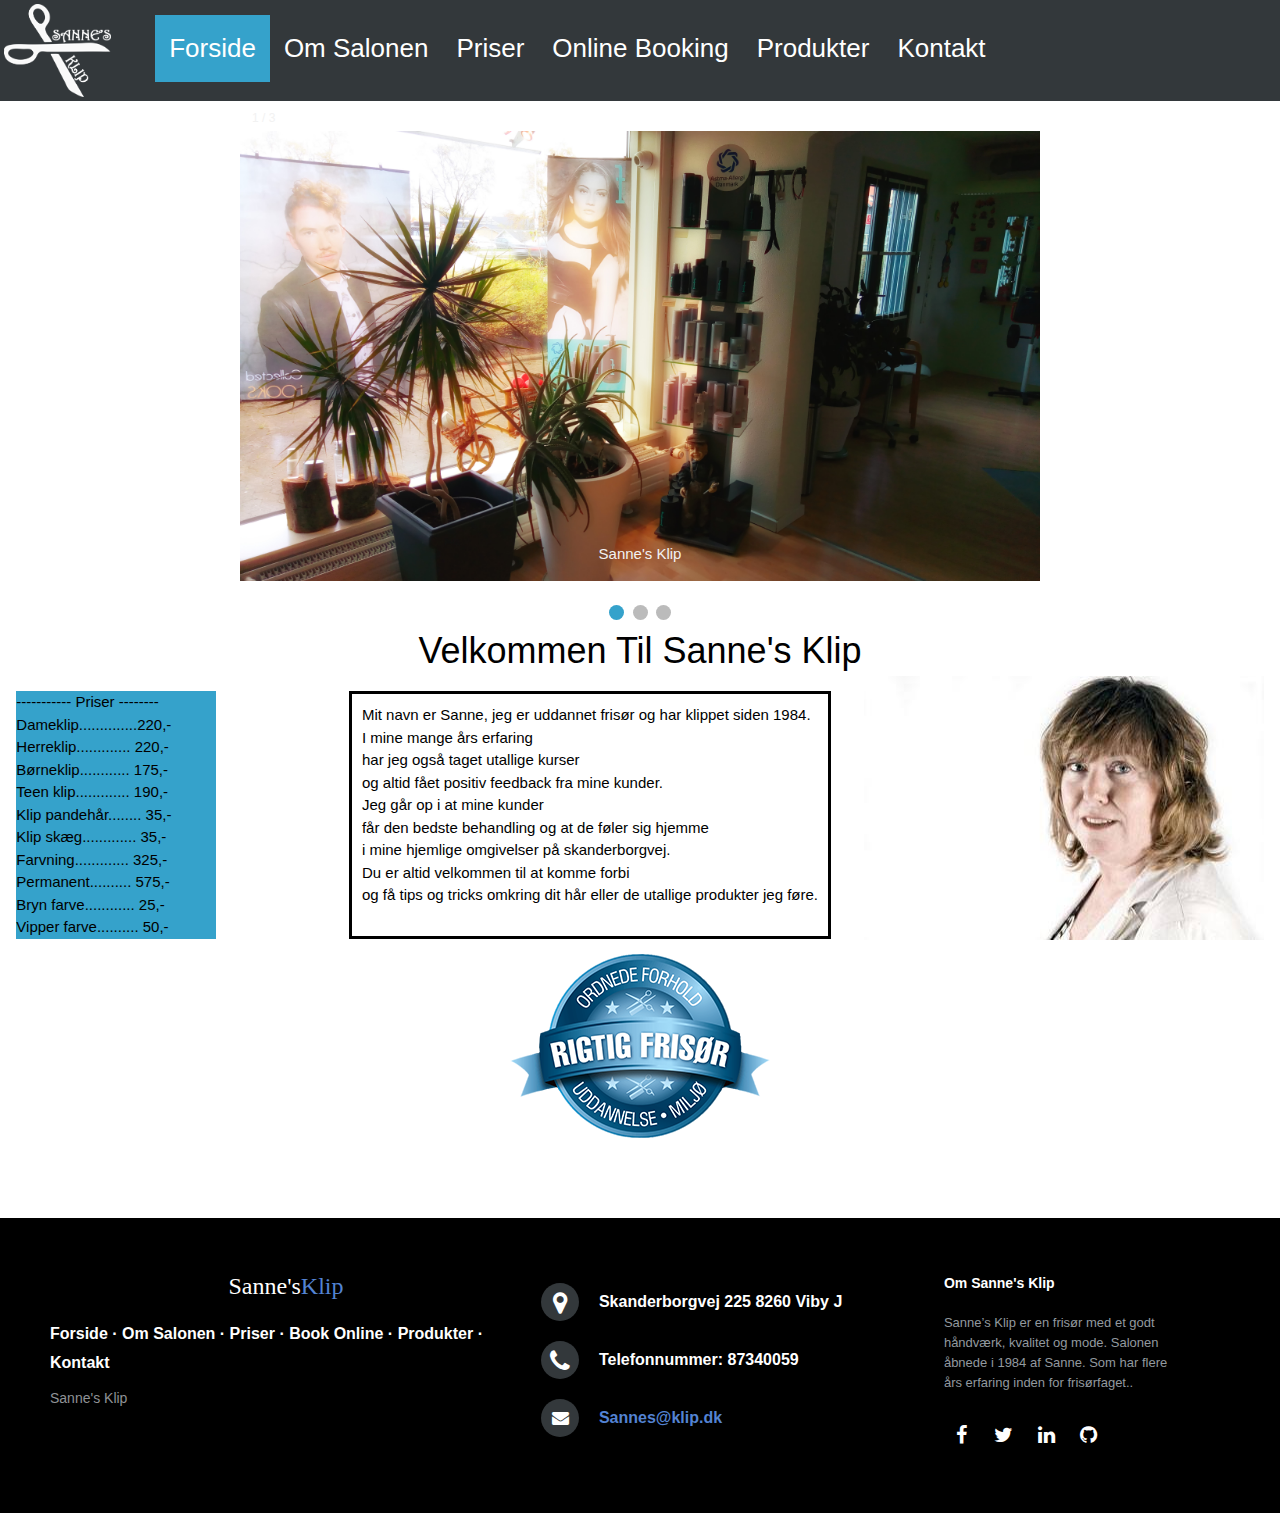
<file: index.html>
<!DOCTYPE html>
<html>

<head>
    <meta charset="utf-8">
    <title>Sannes klip</title>
    <meta name="description" content="sannes klip frisør viby j">
    <link rel="stylesheet" type="text/css" href="css/stylesheet.css">
    <link rel="stylesheet" href="http://maxcdn.bootstrapcdn.com/font-awesome/4.2.0/css/font-awesome.min.css">
    <link rel="stylesheet" href="https://www.w3schools.com/w3css/4/w3.css">
    <link href="http://maxcdn.bootstrapcdn.com/font-awesome/4.1.0/css/font-awesome.min.css" rel="stylesheet">


</head>

<body>
    <!--Navigations bar-->
    <header>
        <nav class="nav">
            <img src="images/logowhite.png" width="9%" id="logo" />
            <ul>
                <li><a class="active" href="index.html">Forside</a></li>
                <li><a href="om.html">Om Salonen</a></li>
                <li><a href="priser.html">Priser</a></li>
                <li><a href="booking.html">Online Booking</a></li>
                <li><a href="produkter.html">Produkter</a></li>
                <li><a href="kontakt.html">Kontakt</a></li>
            </ul>
        </nav>
    </header>



    <!--!slider-->

    <div class="slideshow-container">

        <div class="mySlides fade">
            <div class="numbertext">1 / 3</div>
            <img src="images/slide1.jpg" alt="sannes klip viby j" style="width:100%" />
            <div class="text">Sanne's Klip</div>
        </div>

        <div class="mySlides fade">
            <div class="numbertext">2 / 3</div>
            <img src="images/slide2.jpg" alt="sannes klip viby j" style="width:100%" />
            <div class="text">Sanne's Klip</div>
        </div>

        <div class="mySlides fade">
            <div class="numbertext">3 / 3</div>
            <img src="images/slide3.jpg" alt="sannes klip viby j" style="width:100%" />
            <div class="text">Sanne's Klip</div>
        </div>

    </div>
    <br>

    <div style="text-align:center">
        <span class="dot"></span>
        <span class="dot"></span>
        <span class="dot"></span>
    </div>
    <!---Slider slut-->









    <h1> Velkommen Til Sanne's Klip </h1>
    <div class="container">

        <p class="pristliste">
            ----------- Priser -------- Dameklip..............220,-
            <br> Herreklip............. 220,-<br> Børneklip............ 175,-<br> Teen klip............. 190,-<br> Klip pandehår........ 35,-<br> Klip skæg............. 35,-<br> Farvning............. 325,-<br> Permanent.......... 575,-<br> Bryn farve............ 25,-<br> Vipper farve.......... 50,-<br>
        </p>

        <p class="forsideinfo">
            Mit navn er Sanne, jeg er uddannet frisør og har klippet siden 1984.<br> I mine mange års erfaring<br> har jeg også taget utallige kurser<br> og altid fået positiv feedback fra mine kunder.<br> Jeg går op i at mine kunder<br> får den bedste behandling og at de føler sig hjemme<br> i mine hjemlige omgivelser på skanderborgvej.<br> Du er altid velkommen til at komme forbi<br> og få tips og tricks omkring dit hår eller de utallige produkter jeg føre.</p>

        <img src="images/sanne.jpg" alt="sanne frisør viby j" class="sanne" width="400" height="264">
        <img src="images/kvallogo.png" alt="kvalitets frisør" width="260" height="184">
    </div>










    <footer>
        <footer class="footer-distributed">

            <div class="footer-left">

                <h3>Sanne's<span>Klip</span></h3>

                <p class="footer-links">
                    <a href="index.html">Forside</a> ·
                    <a href="om.html">Om Salonen</a> ·
                    <a href="priser.html">Priser</a> ·
                    <a href="booking.html">Book Online</a> ·
                    <a href="produkter.html">Produkter</a> ·
                    <a href="kontakt.html">Kontakt</a>
                </p>

                <p class="footer-company-name"> Sanne's Klip
                </p>
            </div>

            <div class="footer-center">

                <!--- google maps link i ny fane footer icon-->
                <a href="https://www.google.dk/maps/place/Skanderborgvej+225,+8260+Viby/@56.1254503,10.1554464,17z/data=!3m1!4b1!4m5!3m4!1s0x464c401e58b42575:0x88471e412055879a!8m2!3d56.1254503!4d10.1576351" target="_blank">
                    <div>
                        <i class="fa fa-map-marker">  </i>
                        <p>Skanderborgvej 225 8260 Viby J</p>
                    </div>
                </a>

                <div>
                    <i class="fa fa-phone"></i>
                    <p>Telefonnummer: 87340059</p>
                </div>

                <div>
                    <i class="fa fa-envelope"></i>
                    <p><a href="Sannes@klip.dk">Sannes@klip.dk</a></p>
                </div>

            </div>

            <div class="footer-right">

                <p class="footer-company-about">
                    <span>Om Sanne's Klip</span> Sanne’s Klip er en frisør med et godt håndværk, kvalitet og mode. Salonen åbnede i 1984 af Sanne. Som har flere års erfaring inden for frisørfaget..
                </p>

                <div class="footer-icons">

                    <a href="face.html" target="_blank"> <i class="fa fa-facebook"> </i></a>
                    <a href="twitter.html" target="_blank"><i class="fa fa-twitter"></i></a>
                    <a href="#"><i class="fa fa-linkedin"></i></a>
                    <a href="#"><i class="fa fa-github"></i></a>

                </div>

            </div>

        </footer>
    </footer>
    <!---Script til slide-->
    <script>
        var slideIndex = 0;
        showSlides();

        function showSlides() {
            var i;
            var slides = document.getElementsByClassName("mySlides");
            var dots = document.getElementsByClassName("dot");
            for (i = 0; i < slides.length; i++) {
                slides[i].style.display = "none";
            }
            slideIndex++;
            if (slideIndex > slides.length) {
                slideIndex = 1
            }
            for (i = 0; i < dots.length; i++) {
                dots[i].className = dots[i].className.replace(" active", "");
            }
            slides[slideIndex - 1].style.display = "block";
            dots[slideIndex - 1].className += " active";
            setTimeout(showSlides, 5000); // Change image every 2 seconds
        }

    </script>


</body>

</html>
</file>
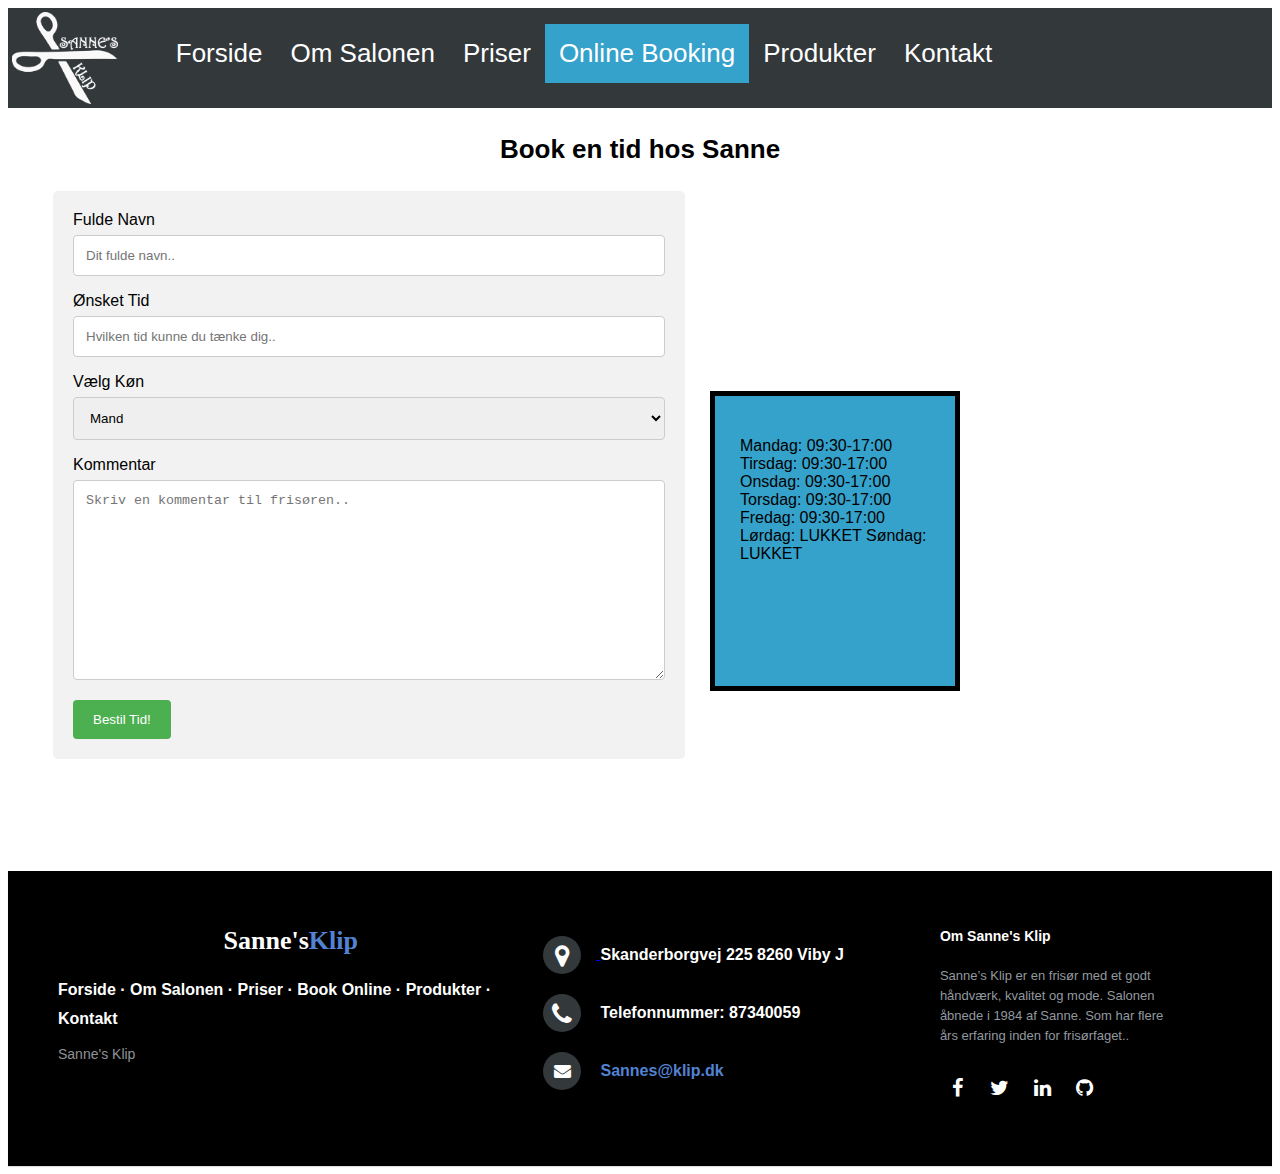
<file: booking.html>
<!DOCTYPE html>
<html>
<head>
    <meta charset="utf-8">
    <title>Sannes klip</title>
    <meta name="description" content="sannes klip frisør viby j">
    <link rel="stylesheet" type="text/css" href="css/stylesheet.css">
    <link rel="stylesheet" href="http://maxcdn.bootstrapcdn.com/font-awesome/4.2.0/css/font-awesome.min.css">


</head>

<body>
    <!--Navigations bar-->
    <header>
        <nav class="nav">
            <img src="images/logowhite.png" width="9%" id="logo">
            <ul>
                <li><a href="index.html">Forside</a></li>
                <li><a href="om.html">Om Salonen</a></li>
                <li><a href="priser.html">Priser</a></li>
                <li><a class="active" href="booking.html">Online Booking</a></li>
                <li><a href="produkter.html">Produkter</a></li>
                <li><a href="kontakt.html">Kontakt</a></li>
            </ul>
        </nav>
    </header>



    <!--Booking formular-->


    <h3>Book en tid hos Sanne</h3>

    <div class="booktotal">
        <div class="containerbook">
            <form action="/action_page.php">
                <label for="fname">Fulde Navn</label>
                <input type="text" id="fname" name="firstname" placeholder="Dit fulde navn..">

                <label for="lname">Ønsket Tid</label>
                <input type="text" id="lname" name="lastname" placeholder="Hvilken tid kunne du tænke dig..">

                <label for="country">Vælg Køn</label>
                <select id="country" name="Køn">
      <option value="australia">Mand</option>
      <option value="canada">Kvinde</option>
      <option value="usa">Andet</option>
    </select>

                <label for="subject">Kommentar</label>
                <textarea id="subject" name="subject" placeholder="Skriv en kommentar til frisøren.." style="height:200px"></textarea>

                <input type="submit" value="Bestil Tid!">
            </form>
        </div>

        <!--Åbningstider-->

        <div class="abningstider">
            <p> Mandag: 09:30-17:00 Tirsdag: 09:30-17:00 Onsdag: 09:30-17:00 Torsdag: 09:30-17:00 Fredag: 09:30-17:00 Lørdag: LUKKET Søndag: LUKKET
            </p>
        </div>
    </div>






    <!--Footer-->

    <footer>
        <footer class="footer-distributed">

            <div class="footer-left">

                <h3>Sanne's<span>Klip</span></h3>

                <p class="footer-links">
                    <a href="index.html">Forside</a> ·
                    <a href="om.html">Om Salonen</a> ·
                    <a href="priser.html">Priser</a> ·
                    <a href="booking.html">Book Online</a> ·
                    <a href="produkter.html">Produkter</a> ·
                    <a href="kontakt.html">Kontakt</a>
                </p>

                <p class="footer-company-name"> Sanne's Klip
                </p>
            </div>

            <div class="footer-center">

                <!--- google maps link i ny fane footer icon-->
                <a href="https://www.google.dk/maps/place/Skanderborgvej+225,+8260+Viby/@56.1254503,10.1554464,17z/data=!3m1!4b1!4m5!3m4!1s0x464c401e58b42575:0x88471e412055879a!8m2!3d56.1254503!4d10.1576351" target="_blank">
                    <div>
                        <i class="fa fa-map-marker">  </i>
                        <p>Skanderborgvej 225 8260 Viby J</p>
                    </div>
                </a>

                <div>
                    <i class="fa fa-phone"></i>
                    <p>Telefonnummer: 87340059</p>
                </div>

                <div>
                    <i class="fa fa-envelope"></i>
                    <p><a href="Sannes@klip.dk">Sannes@klip.dk</a></p>
                </div>

            </div>

            <div class="footer-right">

                <p class="footer-company-about">
                    <span>Om Sanne's Klip</span> Sanne’s Klip er en frisør med et godt håndværk, kvalitet og mode. Salonen åbnede i 1984 af Sanne. Som har flere års erfaring inden for frisørfaget..
                </p>

                <div class="footer-icons">

                    <a href="face.html" target="_blank"> <i class="fa fa-facebook"> </i></a>
                    <a href="twitter.html" target="_blank"><i class="fa fa-twitter"></i></a>
                    <a href="#"><i class="fa fa-linkedin"></i></a>
                    <a href="#"><i class="fa fa-github"></i></a>

                </div>

            </div>

        </footer>
    </footer>

</body>
</html>
</file>
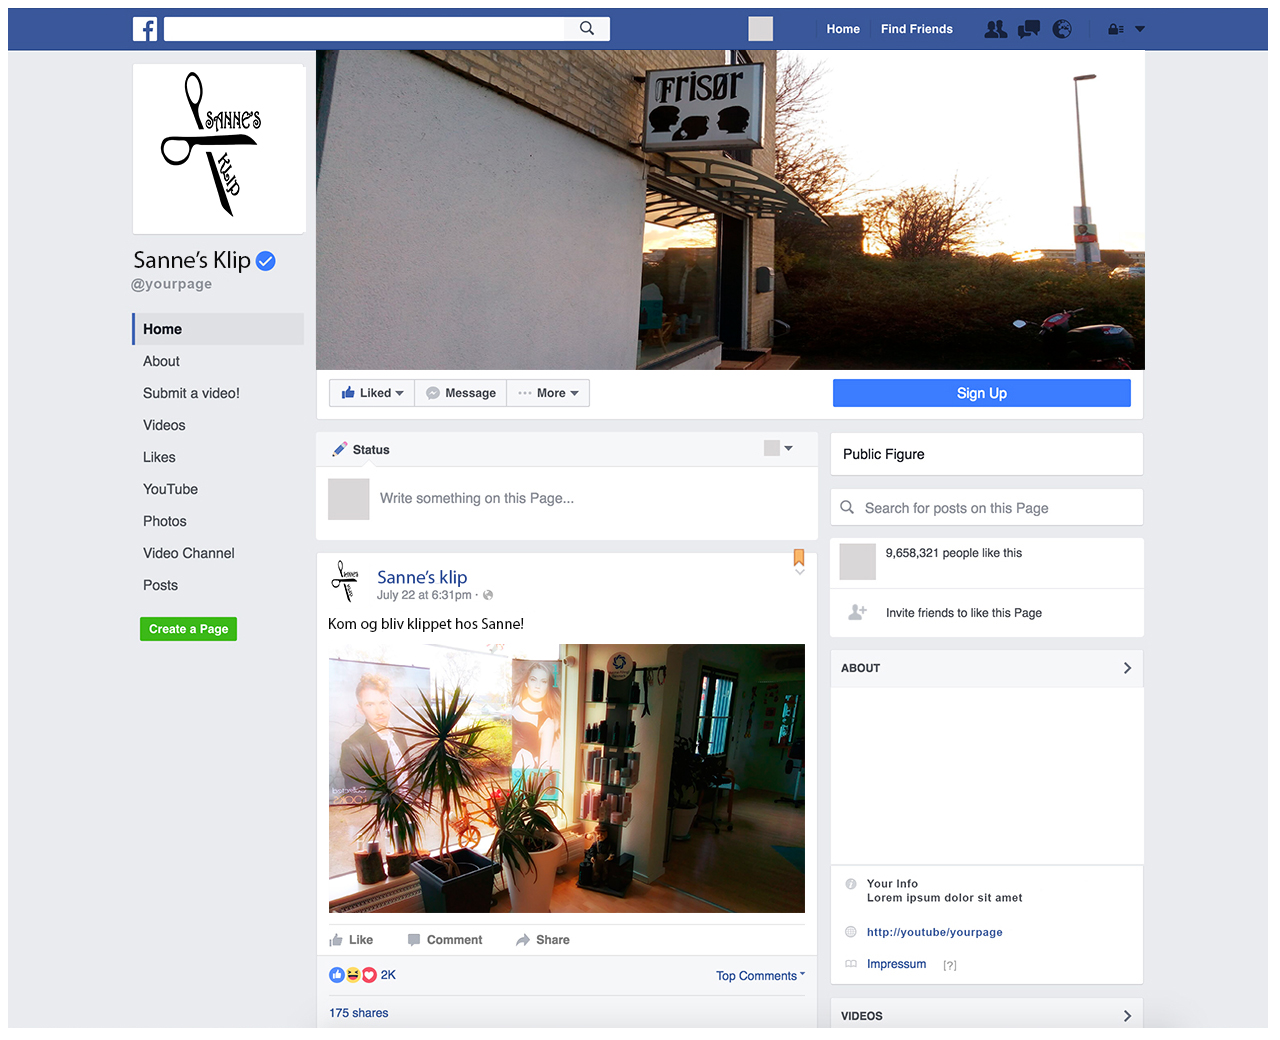
<file: face.html>
<!DOCTYPE html>
<html>
<head>
    <meta charset="utf-8">
    <title>Sannes klip Facebook</title>
    <meta name="description" content="sannes klip frisør viby j">
    <link rel="stylesheet" type="text/css" href="css/stylesheet.css">
    <link rel="stylesheet" href="http://maxcdn.bootstrapcdn.com/font-awesome/4.2.0/css/font-awesome.min.css">


</head>
<img src="images/Sannesfacebook.jpg">
</file>
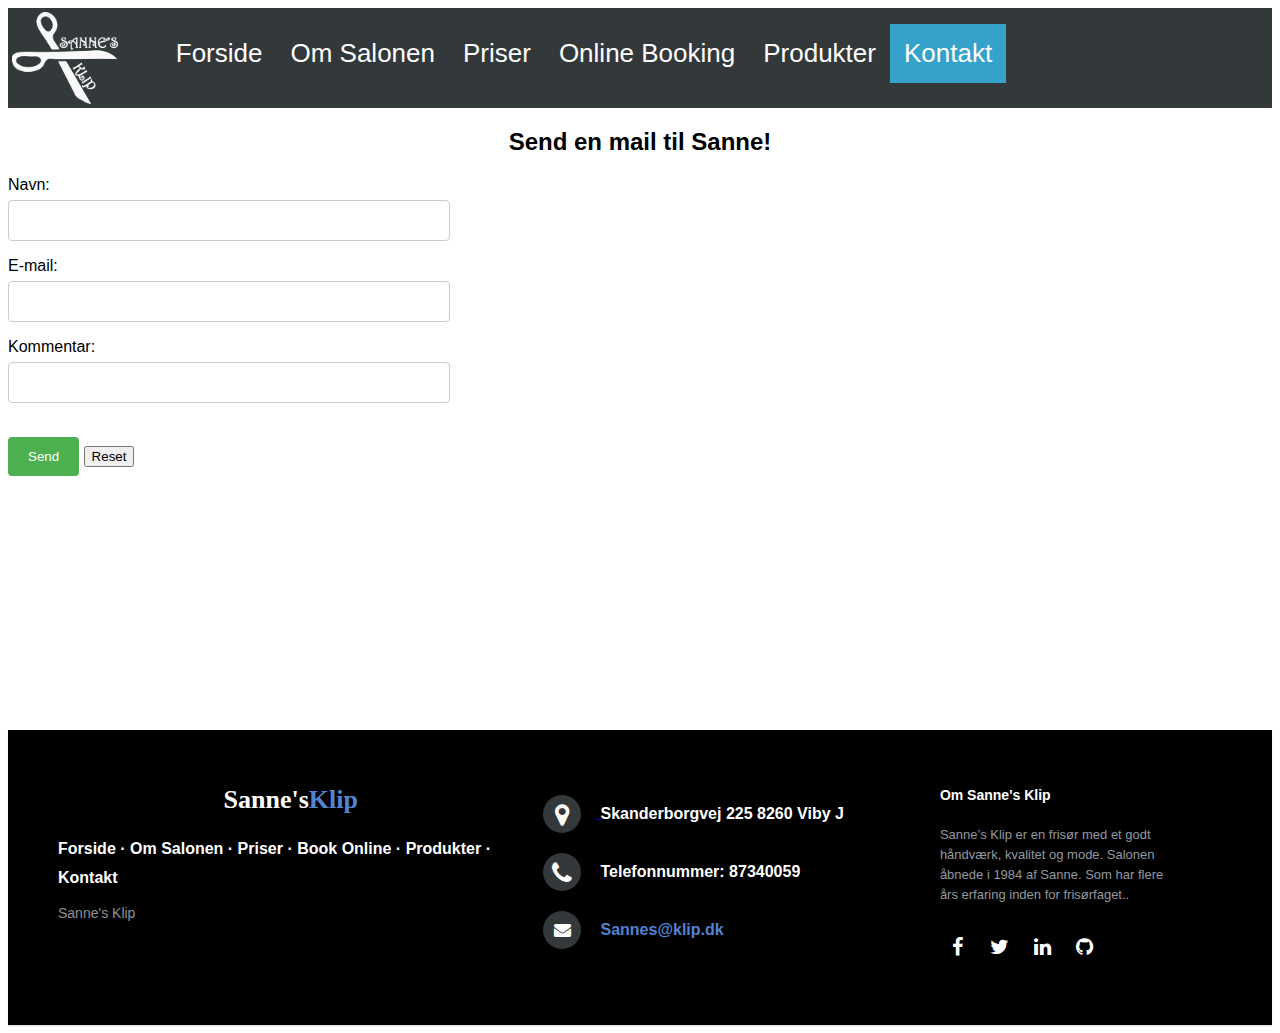
<file: kontakt.html>
<!DOCTYPE html>
<html>
<head>
    <meta charset="utf-8">
    <title>Sannes klip</title>
    <meta name="description" content="sannes klip frisør viby j">
    <link rel="stylesheet" type="text/css" href="css/stylesheet.css">
    <link rel="stylesheet" href="http://maxcdn.bootstrapcdn.com/font-awesome/4.2.0/css/font-awesome.min.css">


</head>

<body>
    <!--Navigations bar-->
    <header>
        <nav class="nav">
            <img src="images/logowhite.png" width="9%" id="logo">
            <ul>
                <li><a href="index.html">Forside</a></li>
                <li><a href="om.html">Om Salonen</a></li>
                <li><a href="priser.html">Priser</a></li>
                <li><a href="booking.html">Online Booking</a></li>
                <li><a href="produkter.html">Produkter</a></li>
                <li><a class="active" href="kontakt.html">Kontakt</a></li>
            </ul>
        </nav>
    </header>


    <!--info-->

    <h2>Send en mail til Sanne!</h2>
    <div class="kontakttotal">
        <div class="kontaktform">
            <form action="mailto:someone@example.com" method="post" enctype="text/plain">
                Navn:<br>
                <input type="text" name="Navn"><br> E-mail:
                <br>
                <input type="text" name="Email adresse"><br> Kommentar:
                <br>
                <input type="text" name="Kommentar" size="50"><br><br>
                <input type="submit" value="Send">
                <input type="reset" value="Reset">
            </form>
        </div>
        <div class="googlemaps">
            <iframe src="https://www.google.com/maps/embed?pb=!1m18!1m12!1m3!1d2223.8302787717375!2d10.155446415776991!3d56.12545327065657!2m3!1f0!2f0!3f0!3m2!1i1024!2i768!4f13.1!3m3!1m2!1s0x464c401e58b42575%3A0x88471e412055879a!2sSkanderborgvej+225%2C+8260+Viby!5e0!3m2!1sda!2sdk!4v1511425060634" width="600" height="450" frameborder="0" style="border:0" allowfullscreen> width=" 50%" height="50"</iframe>
        </div>
    </div>



    <!--Footer-->
    <footer>
        <footer class="footer-distributed">

            <div class="footer-left">

                <h3>Sanne's<span>Klip</span></h3>

                <p class="footer-links">
                    <a href="index.html">Forside</a> ·
                    <a href="om.html">Om Salonen</a> ·
                    <a href="priser.html">Priser</a> ·
                    <a href="booking.html">Book Online</a> ·
                    <a href="produkter.html">Produkter</a> ·
                    <a href="kontakt.html">Kontakt</a>
                </p>

                <p class="footer-company-name"> Sanne's Klip
                </p>
            </div>

            <div class="footer-center">

                <!--- google maps link i ny fane footer icon-->
                <a href="https://www.google.dk/maps/place/Skanderborgvej+225,+8260+Viby/@56.1254503,10.1554464,17z/data=!3m1!4b1!4m5!3m4!1s0x464c401e58b42575:0x88471e412055879a!8m2!3d56.1254503!4d10.1576351" target="_blank">
                    <div>
                        <i class="fa fa-map-marker">  </i>
                        <p>Skanderborgvej 225 8260 Viby J</p>
                    </div>
                </a>

                <div>
                    <i class="fa fa-phone"></i>
                    <p>Telefonnummer: 87340059</p>
                </div>

                <div>
                    <i class="fa fa-envelope"></i>
                    <p><a href="Sannes@klip.dk">Sannes@klip.dk</a></p>
                </div>

            </div>

            <div class="footer-right">

                <p class="footer-company-about">
                    <span>Om Sanne's Klip</span> Sanne’s Klip er en frisør med et godt håndværk, kvalitet og mode. Salonen åbnede i 1984 af Sanne. Som har flere års erfaring inden for frisørfaget..
                </p>

                <div class="footer-icons">

                    <a href="face.html" target="_blank"> <i class="fa fa-facebook"> </i></a>
                    <a href="twitter.html" target="_blank"><i class="fa fa-twitter"></i></a>
                    <a href="#"><i class="fa fa-linkedin"></i></a>
                    <a href="#"><i class="fa fa-github"></i></a>

                </div>

            </div>

        </footer>
    </footer>

</body>
</html>
</file>
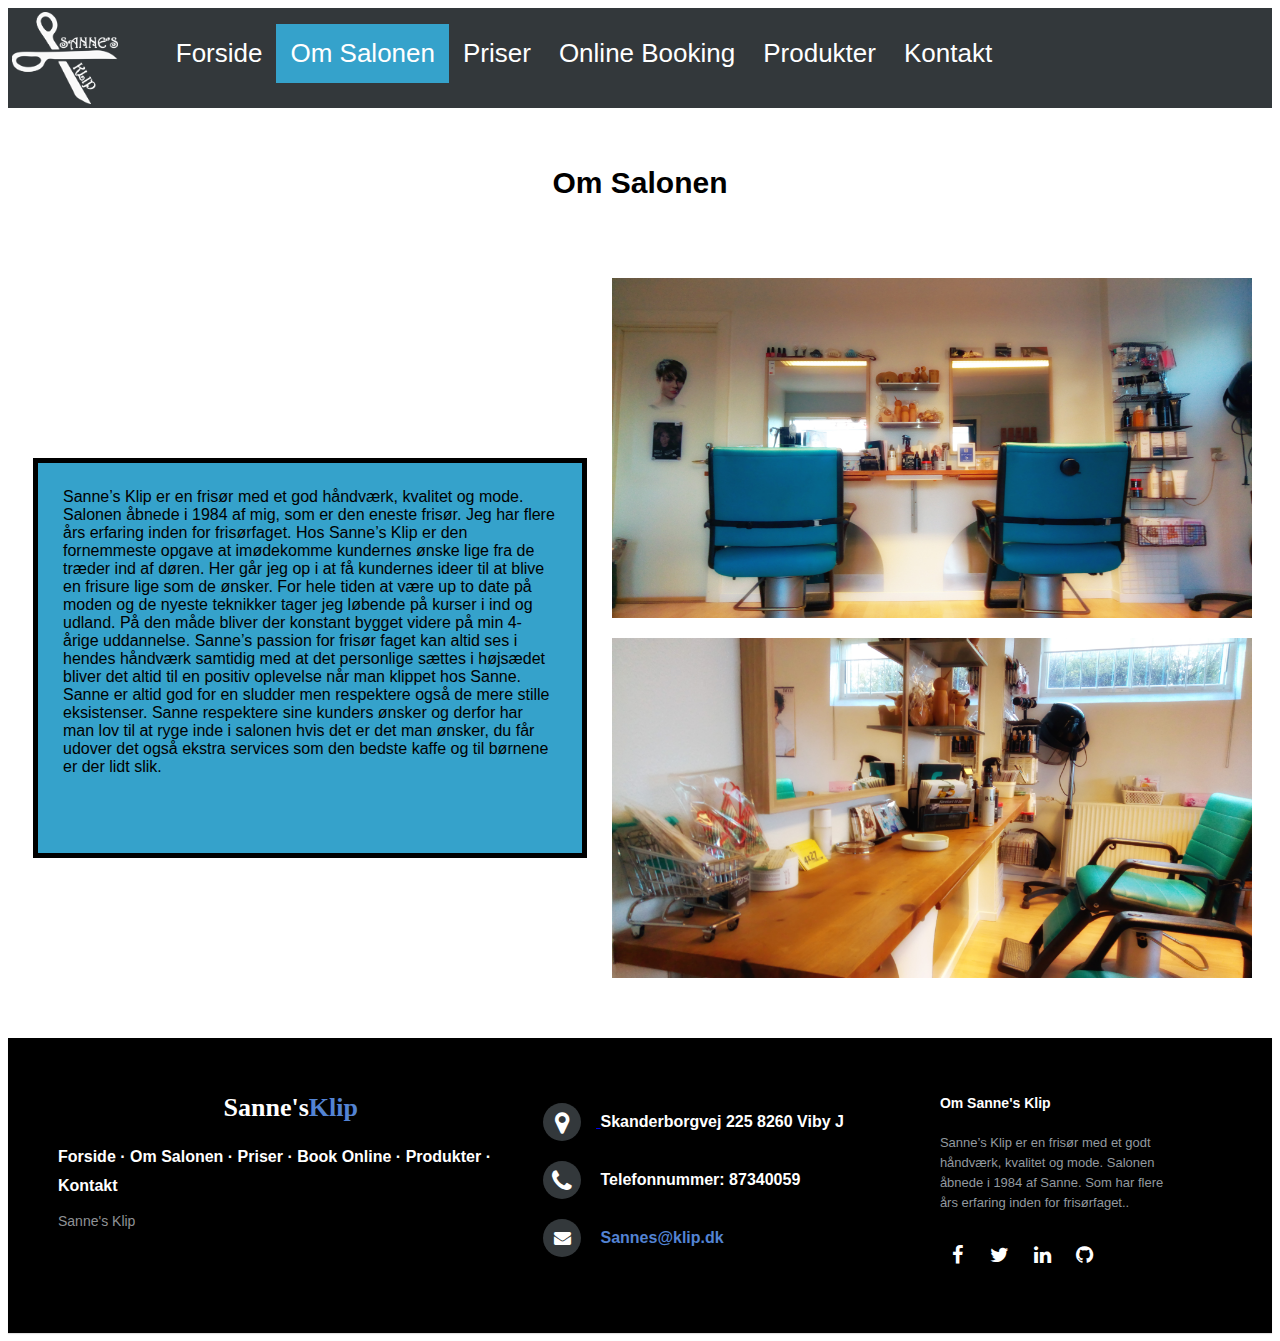
<file: om.html>
<!DOCTYPE html>
<html>
<head>
    <meta charset="utf-8">
    <title>Sannes klip</title>
    <meta name="description" content="sannes klip frisør viby j">
    <link rel="stylesheet" type="text/css" href="css/stylesheet.css">
    <link rel="stylesheet" href="http://maxcdn.bootstrapcdn.com/font-awesome/4.2.0/css/font-awesome.min.css">


</head>

<body>
    <!--Navigations bar-->
    <header>
        <nav class="nav">
            <img src="images/logowhite.png" width="9%" id="logo">
            <ul>
                <li><a href="index.html">Forside</a></li>
                <li><a class="active" href="om.html">Om Salonen</a></li>
                <li><a href="priser.html">Priser</a></li>
                <li><a href="booking.html">Online Booking</a></li>
                <li><a href="produkter.html">Produkter</a></li>
                <li><a href="kontakt.html">Kontakt</a></li>
            </ul>
        </nav>
    </header>


    <!--Om salonen-->

    <h1 class="omtitle"> Om Salonen</h1>
    <div class="salonlook">
        <div class="saloninfo">
            Sanne’s Klip er en frisør med et god håndværk, kvalitet og mode. Salonen åbnede i 1984 af mig, som er den eneste frisør. Jeg har flere års erfaring inden for frisørfaget. Hos Sanne’s Klip er den fornemmeste opgave at imødekomme kundernes ønske lige fra de træder ind af døren. Her går jeg op i at få kundernes ideer til at blive en frisure lige som de ønsker. For hele tiden at være up to date på moden og de nyeste teknikker tager jeg løbende på kurser i ind og udland. På den måde bliver der konstant bygget videre på min 4-årige uddannelse. Sanne’s passion for frisør faget kan altid ses i hendes håndværk samtidig med at det personlige sættes i højsædet bliver det altid til en positiv oplevelse når man klippet hos Sanne. Sanne er altid god for en sludder men respektere også de mere stille eksistenser. Sanne respektere sine kunders ønsker og derfor har man lov til at ryge inde i salonen hvis det er det man ønsker, du får udover det også ekstra services som den bedste kaffe og til børnene er der lidt slik.


        </div>

        <div class="salonbilleder">
            <img src="images/slide4.jpg" class="salonbilleder" alt="sannes klip i viby">
            <img src="images/slide5.jpg" class="salonbilleder" alt="sannes klip i viby">
        </div>
    </div>



    <!--Footer-->

    <footer>
        <footer class="footer-distributed">

            <div class="footer-left">

                <h3>Sanne's<span>Klip</span></h3>

                <p class="footer-links">
                    <a href="index.html">Forside</a> ·
                    <a href="om.html">Om Salonen</a> ·
                    <a href="priser.html">Priser</a> ·
                    <a href="booking.html">Book Online</a> ·
                    <a href="produkter.html">Produkter</a> ·
                    <a href="kontakt.html">Kontakt</a>
                </p>

                <p class="footer-company-name"> Sanne's Klip
                </p>
            </div>

            <div class="footer-center">

                <!--- google maps link i ny fane footer icon-->
                <a href="https://www.google.dk/maps/place/Skanderborgvej+225,+8260+Viby/@56.1254503,10.1554464,17z/data=!3m1!4b1!4m5!3m4!1s0x464c401e58b42575:0x88471e412055879a!8m2!3d56.1254503!4d10.1576351" target="_blank">
                    <div>
                        <i class="fa fa-map-marker">  </i>
                        <p>Skanderborgvej 225 8260 Viby J</p>
                    </div>
                </a>

                <div>
                    <i class="fa fa-phone"></i>
                    <p>Telefonnummer: 87340059</p>
                </div>

                <div>
                    <i class="fa fa-envelope"></i>
                    <p><a href="Sannes@klip.dk">Sannes@klip.dk</a></p>
                </div>

            </div>

            <div class="footer-right">

                <p class="footer-company-about">
                    <span>Om Sanne's Klip</span> Sanne’s Klip er en frisør med et godt håndværk, kvalitet og mode. Salonen åbnede i 1984 af Sanne. Som har flere års erfaring inden for frisørfaget..
                </p>

                <div class="footer-icons">

                    <a href="face.html" target="_blank"> <i class="fa fa-facebook"> </i></a>
                    <a href="twitter.html" target="_blank"><i class="fa fa-twitter"></i></a>
                    <a href="#"><i class="fa fa-linkedin"></i></a>
                    <a href="#"><i class="fa fa-github"></i></a>

                </div>

            </div>

        </footer>
    </footer>
</body>
</html>
</file>
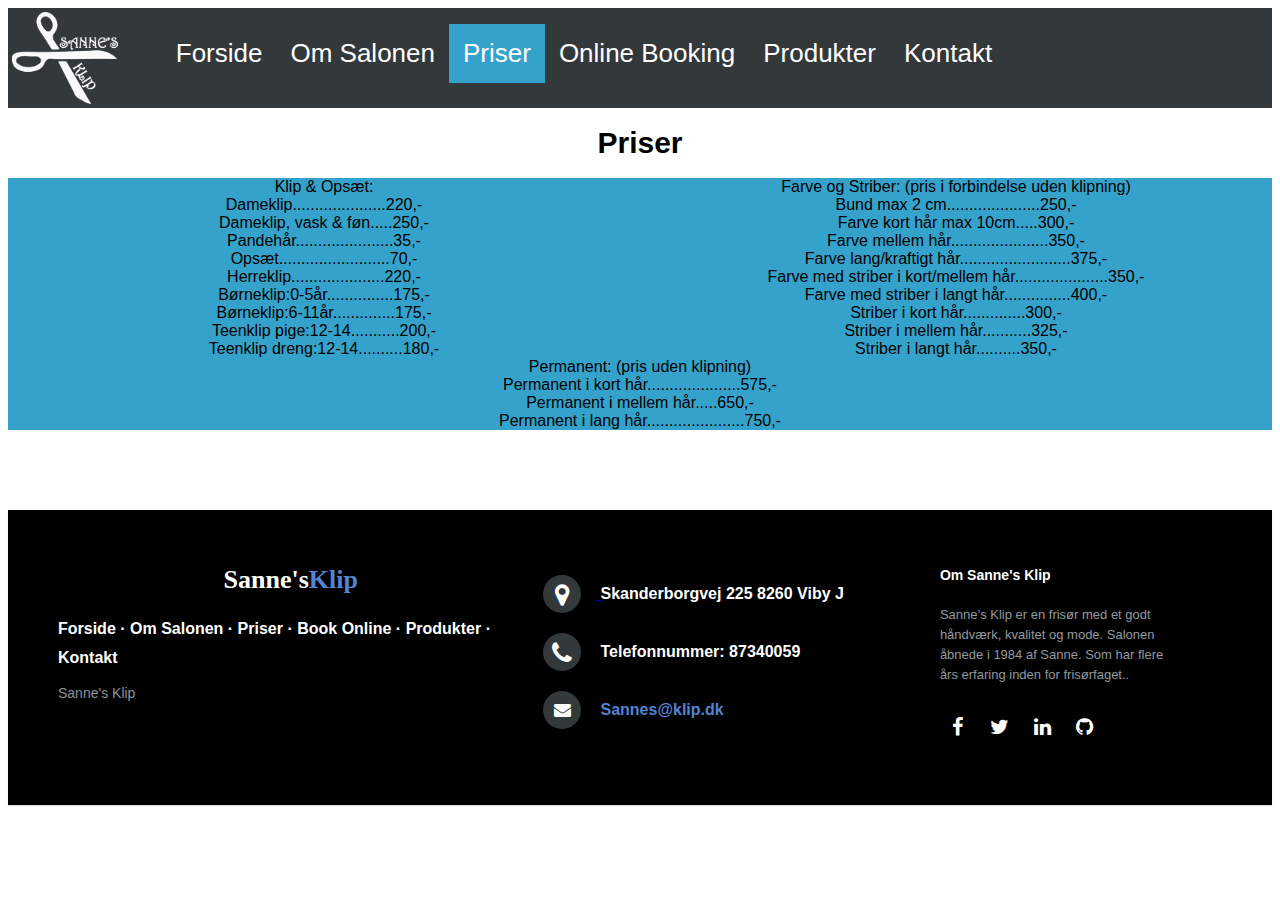
<file: priser.html>
<!DOCTYPE html>
<html>
<head>
    <meta charset="utf-8">
    <title>Sannes klip</title>
    <meta name="description" content="sannes klip frisør viby j">
    <link rel="stylesheet" type="text/css" href="css/stylesheet.css">
    <link rel="stylesheet" href="http://maxcdn.bootstrapcdn.com/font-awesome/4.2.0/css/font-awesome.min.css">


</head>

<body>
    <!--Navigations bar-->
    <header>
        <nav class="nav">
            <img src="images/logowhite.png" width="9%" id="logo">
            <ul>
                <li><a href="index.html">Forside</a></li>
                <li><a href="om.html">Om Salonen</a></li>
                <li><a class="active" href="priser.html">Priser</a></li>
                <li><a href="booking.html">Online Booking</a></li>
                <li><a href="produkter.html">Produkter</a></li>
                <li><a href="kontakt.html">Kontakt</a></li>
            </ul>
        </nav>
    </header>


    <!--info-->

<div class="allepriser">
    <h1>Priser</h1>
    <div class="box">
        <p1>Klip & Opsæt:</p1>
        <br>
        <p1>Dameklip.....................220,-</p1>
        <br>
        <p1>Dameklip, vask & føn.....250,-</p1>
        <br>
        <p1>Pandehår......................35,-</p1>
        <br>
        <p1>Opsæt.........................70,-</p1>
        <br>
        <p1>Herreklip.....................220,-</p1>
        <br>
        <p1>Børneklip:0-5år...............175,-</p1>
        <br>
        <p1>Børneklip:6-11år..............175,-</p1>
        <br>
        <p1>Teenklip pige:12-14...........200,-</p1>
        <br>
        <p1>Teenklip dreng:12-14..........180,-</p1>
    </div>
    <div class="box1">
        <p1>Farve og Striber: (pris i forbindelse uden klipning)</p1>
        <br>
        <p1>Bund max 2 cm.....................250,-</p1>
        <br>
        <p1>Farve kort hår max 10cm.....300,-</p1>
        <br>
        <p1>Farve mellem hår......................350,-</p1>
        <br>
        <p1>Farve lang/kraftigt hår.........................375,-</p1>
        <br>
        <p1>Farve med striber i kort/mellem hår.....................350,-</p1>
        <br>
        <p1>Farve med striber i langt hår...............400,-</p1>
        <br>
        <p1>Striber i kort hår..............300,-</p1>
        <br>
        <p1>Striber i mellem hår...........325,-</p1>
        <br>
        <p1>Striber i langt hår..........350,-</p1>
    </div>

    <div class="box2">
        <p1>Permanent: (pris uden klipning)</p1>
        <br>
        <p1>Permanent i kort hår.....................575,-</p1>
        <br>
        <p1>Permanent i mellem hår.....650,-</p1>
        <br>
        <p1>Permanent i lang hår......................750,-</p1>
        <br>
        <div>
</div>

    </div>
            <!--Footer-->
            <footer>
                <footer class="footer-distributed">

                    <div class="footer-left">

                        <h3>Sanne's<span>Klip</span></h3>

                        <p class="footer-links">
                            <a href="index.html">Forside</a> ·
                            <a href="om.html">Om Salonen</a> ·
                            <a href="priser.html">Priser</a> ·
                            <a href="booking.html">Book Online</a> ·
                            <a href="produkter.html">Produkter</a> ·
                            <a href="kontakt.html">Kontakt</a>
                        </p>

                        <p class="footer-company-name"> Sanne's Klip
                        </p>
                    </div>

                    <div class="footer-center">

                        <!--- google maps link i ny fane footer icon-->
                        <a href="https://www.google.dk/maps/place/Skanderborgvej+225,+8260+Viby/@56.1254503,10.1554464,17z/data=!3m1!4b1!4m5!3m4!1s0x464c401e58b42575:0x88471e412055879a!8m2!3d56.1254503!4d10.1576351" target="_blank">
                            <div>
                                <i class="fa fa-map-marker">  </i>
                                <p>Skanderborgvej 225 8260 Viby J</p>
                            </div>
                        </a>

                        <div>
                            <i class="fa fa-phone"></i>
                            <p>Telefonnummer: 87340059</p>
                        </div>

                        <div>
                            <i class="fa fa-envelope"></i>
                            <p><a href="Sannes@klip.dk">Sannes@klip.dk</a></p>
                        </div>

                    </div>

                    <div class="footer-right">

                        <p class="footer-company-about">
                            <span>Om Sanne's Klip</span> Sanne’s Klip er en frisør med et godt håndværk, kvalitet og mode. Salonen åbnede i 1984 af Sanne. Som har flere års erfaring inden for frisørfaget..
                        </p>

                        <div class="footer-icons">

                            <a href="face.html" target="_blank"> <i class="fa fa-facebook"> </i></a>
                            <a href="twitter.html" target="_blank"><i class="fa fa-twitter"></i></a>
                            <a href="#"><i class="fa fa-linkedin"></i></a>
                            <a href="#"><i class="fa fa-github"></i></a>

                        </div>

                    </div>

                </footer>
            </footer>
    </div>
</body>
</html>
</file>
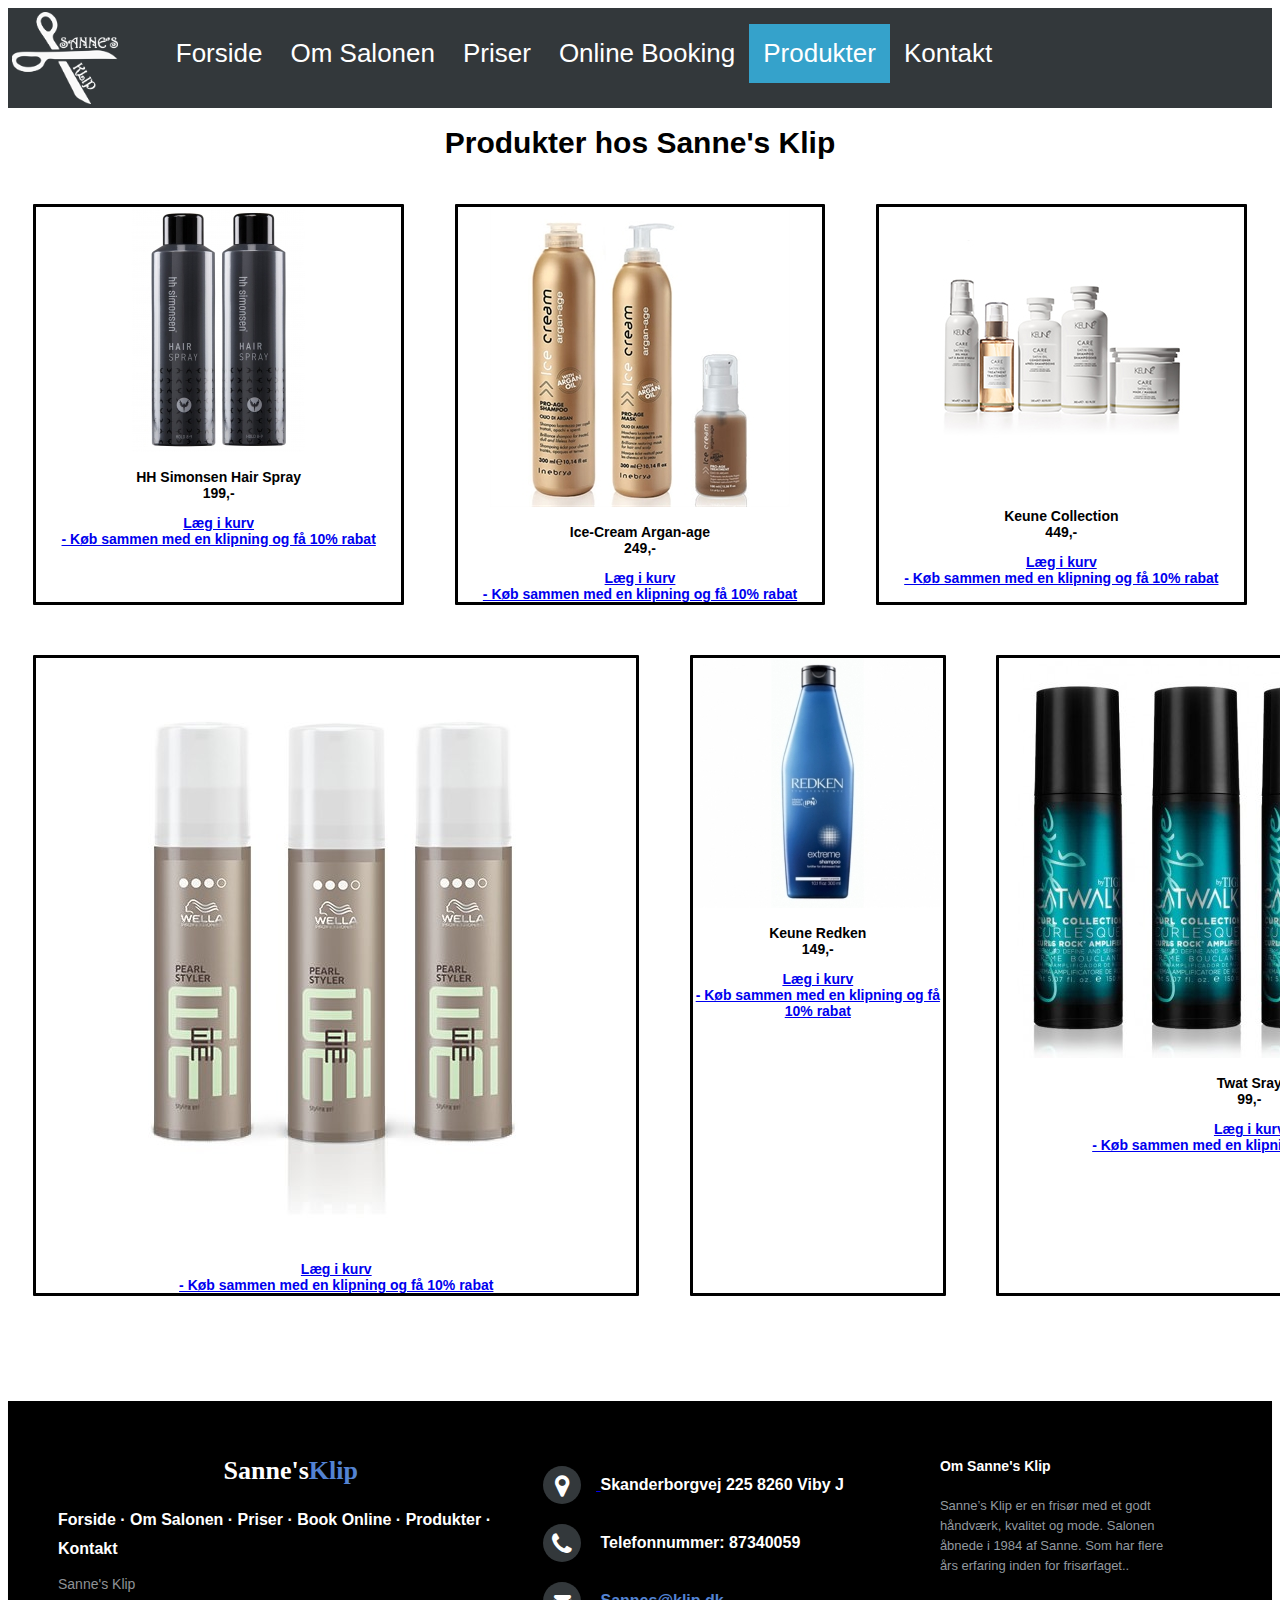
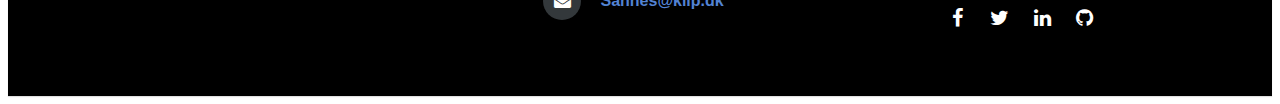
<file: produkter.html>
<!DOCTYPE html>
<html>
<head>
    <meta charset="utf-8">
    <title>Sannes klip</title>
    <meta name="description" content="sannes klip frisør viby j">
    <link rel="stylesheet" type="text/css" href="css/stylesheet.css">
    <link rel="stylesheet" href="http://maxcdn.bootstrapcdn.com/font-awesome/4.2.0/css/font-awesome.min.css">


</head>

<body>
    <!--Navigations bar-->
    <header>
        <nav class="nav">
            <img src="images/logowhite.png" width="9%" id="logo">
            <ul>
                <li><a href="index.html">Forside</a></li>
                <li><a href="om.html">Om Salonen</a></li>
                <li><a href="priser.html">Priser</a></li>
                <li><a href="booking.html">Online Booking</a></li>
                <li><a class="active" href="produkter.html">Produkter</a></li>
                <li><a href="kontakt.html">Kontakt</a></li>
            </ul>
        </nav>
    </header>


    <!--info-->

    <h1> Produkter hos Sanne's Klip</h1>

    <div class="flex-container">
        <div><img src="images/produkt1.jpg" alt="sannes klip produkter" />
            <p>HH Simonsen Hair Spray <br> 199,-
            </p>
            <a class="two" href="https://www.youtube.com/watch?v=dQw4w9WgXcQ">Læg i kurv<br> 
		- Køb sammen med en klipning og få 10% rabat</a></div>
        <div><img src="images/produkt2.jpg" alt="sannes klip produkter" />
            <p>Ice-Cream Argan-age <br> 249,-
            </p>
            <a class="two" href="https://www.youtube.com/watch?v=dQw4w9WgXcQ">Læg i kurv<br> 
		- Køb sammen med en klipning og få 10% rabat</a>
        </div>
        <div><img src="images/produkt3.jpg" alt="sannes klip produkter" />
            <p>Keune Collection <br> 449,-
            </p>
            <a class="two" href="https://www.youtube.com/watch?v=dQw4w9WgXcQ">Læg i kurv<br> 
		- Køb sammen med en klipning og få 10% rabat</a>
        </div>
    </div>

    <div class="flex-container">
        <div><img src="images/produkt4.jpg" alt="sannes klip produkter" />
            <a class="two" href="https://www.youtube.com/watch?v=dQw4w9WgXcQ">Læg i kurv<br> 
		- Køb sammen med en klipning og få 10% rabat</a>
        </div>
        <div><img src="images/produkt5.jpg" alt="sannes klip produkter" />
            <p>Keune Redken <br> 149,-
            </p>
            <a class="two" href="https://www.youtube.com/watch?v=dQw4w9WgXcQ">Læg i kurv<br> 
		- Køb sammen med en klipning og få 10% rabat</a></div>
        <div><img src="images/produkt6.jpg" alt="sannes klip produkter" />
            <p>Twat Sray <br> 99,-
            </p>
            <a class="two" href="https://www.youtube.com/watch?v=dQw4w9WgXcQ">Læg i kurv<br> 
		- Køb sammen med en klipning og få 10% rabat</a></div>
    </div>


    <!--Footer-->
    <footer>
        <footer class="footer-distributed">

            <div class="footer-left">

                <h3>Sanne's<span>Klip</span></h3>

                <p class="footer-links">
                    <a href="index.html">Forside</a> ·
                    <a href="om.html">Om Salonen</a> ·
                    <a href="priser.html">Priser</a> ·
                    <a href="booking.html">Book Online</a> ·
                    <a href="produkter.html">Produkter</a> ·
                    <a href="kontakt.html">Kontakt</a>
                </p>

                <p class="footer-company-name"> Sanne's Klip
                </p>
            </div>

            <div class="footer-center">

                <!--- google maps link i ny fane footer icon-->
                <a href="https://www.google.dk/maps/place/Skanderborgvej+225,+8260+Viby/@56.1254503,10.1554464,17z/data=!3m1!4b1!4m5!3m4!1s0x464c401e58b42575:0x88471e412055879a!8m2!3d56.1254503!4d10.1576351" target="_blank">
                    <div>
                        <i class="fa fa-map-marker">  </i>
                        <p>Skanderborgvej 225 8260 Viby J</p>
                    </div>
                </a>

                <div>
                    <i class="fa fa-phone"></i>
                    <p>Telefonnummer: 87340059</p>
                </div>

                <div>
                    <i class="fa fa-envelope"></i>
                    <p><a href="Sannes@klip.dk">Sannes@klip.dk</a></p>
                </div>

            </div>

            <div class="footer-right">

                <p class="footer-company-about">
                    <span>Om Sanne's Klip</span> Sanne’s Klip er en frisør med et godt håndværk, kvalitet og mode. Salonen åbnede i 1984 af Sanne. Som har flere års erfaring inden for frisørfaget..
                </p>

                <div class="footer-icons">

                    <a href="face.html" target="_blank"> <i class="fa fa-facebook"> </i></a>
                    <a href="twitter.html" target="_blank"><i class="fa fa-twitter"></i></a>
                    <a href="#"><i class="fa fa-linkedin"></i></a>
                    <a href="#"><i class="fa fa-github"></i></a>

                </div>

            </div>

        </footer>
    </footer>

</body>
</html>
</file>
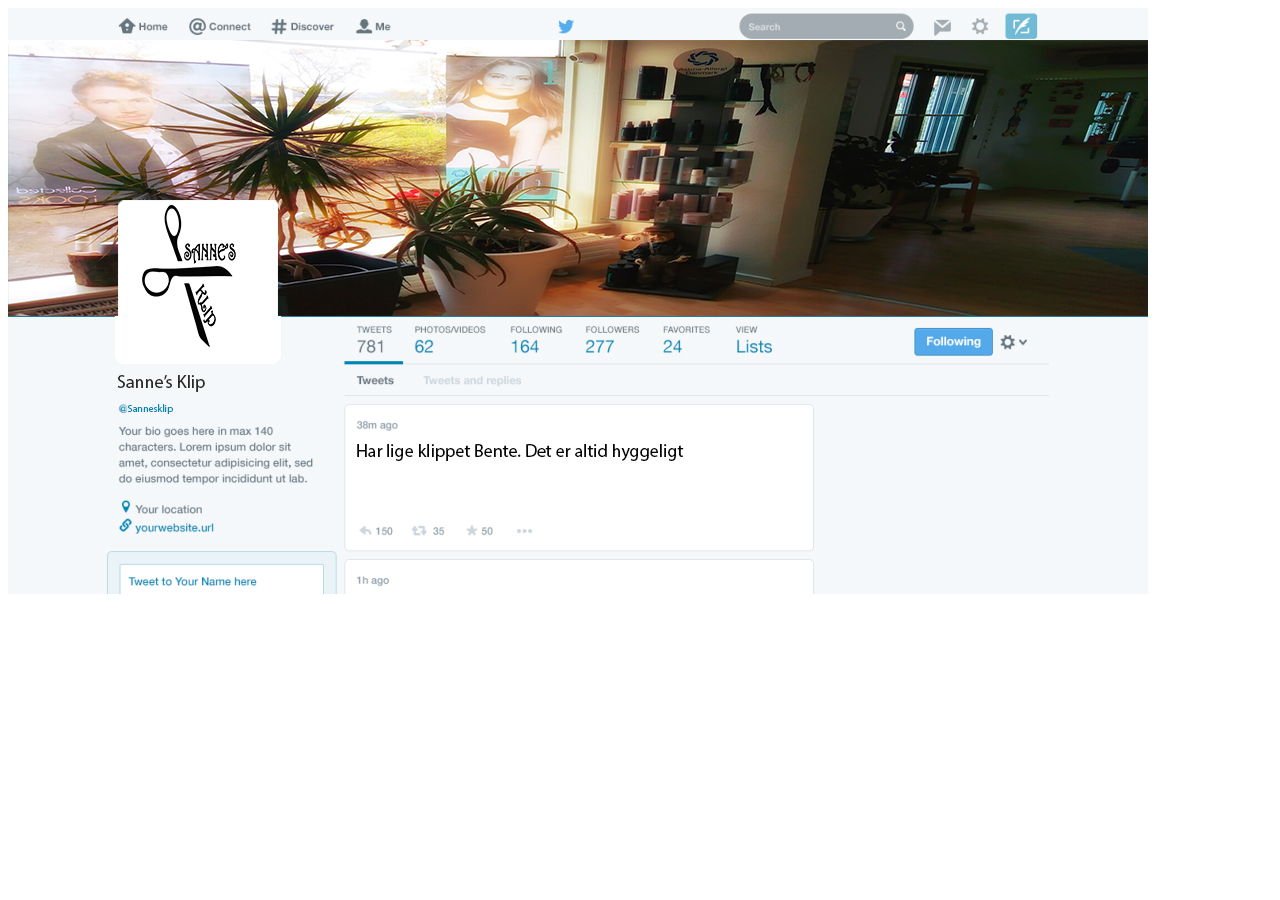
<file: twitter.html>
<!DOCTYPE html>
<html>
<head>
    <meta charset="utf-8">
    <title>Sannes klip Twitter</title>
    <meta name="description" content="sannes klip frisør viby j">
    <link rel="stylesheet" type="text/css" href="css/stylesheet.css">
    <link rel="stylesheet" href="http://maxcdn.bootstrapcdn.com/font-awesome/4.2.0/css/font-awesome.min.css">


</head>
<img src="images/sannestwitter.jpg">
</file>
<file: css/stylesheet.css>
/*  Header og Logo*/

#logo {
    float: left;
    display: inline-block;
    padding: 4px;


}

ul,
nav {
    list-style-type: none;
    margin: 10;
    overflow: hidden;
    background-color: #33383b;

}

li {
    float: left;
}

li a {
    display: block;
    color: white;
    font-family: helvetica;
    text-align: center;
    padding: 14px 14px;
    font-size: 26px;
    text-decoration: none;
}

li a:hover:not(.active) {
    background-color: #111;
}

.active {
    background-color: #4CAF50;



    @media only screen and (min-width: 320px) and (max-width: 768px) {
        .nav {
            width:100%;
        }
        .nav-item {
            width: 100%;
            float: none;
        }

    }
}

/* body på forside*/

h1 {
    text-align: center;
    font-family: helvetica;
}

.pristliste {
    font-size: 400;
}



/* footer*/

.footer-distributed {
    background-color: black;
    box-shadow: 0 1px 1px 0 rgba(0, 0, 0, 0.12);
    box-sizing: border-box;
    width: 100%;
    text-align: left;
    font: bold 16px sans-serif;

    padding: 55px 50px;
    margin-top: 80px;
}

.footer-distributed .footer-left,
.footer-distributed .footer-center,
.footer-distributed .footer-right {
    display: inline-block;
    vertical-align: top;
}

/* Footer left */

.footer-distributed .footer-left {
    width: 40%;
}

/* The company logo */

.footer-distributed h3 {
    color: #ffffff;
    font-family: helvitica;
    margin: 0;
}

.footer-distributed h3 span {
    color: #5383d3;
}

h3 {
    font-size: 26px;
}

/* Footer links */

.footer-distributed .footer-links {
    color: #ffffff;
    margin: 20px 0 12px;
    padding: 0;
}

.footer-distributed .footer-links a {
    display: inline-block;
    line-height: 1.8;
    text-decoration: none;
    color: inherit;
}

.footer-distributed .footer-company-name {
    color: #8f9296;
    font-size: 14px;
    font-weight: normal;
    margin: 0;
}

/* Footer Center */

.footer-distributed .footer-center {
    width: 35%;
}

/* logo farver */

.footer-distributed .footer-center i {
    background-color: #33383b;
    color: #ffffff;
    font-size: 25px;
    width: 38px;
    height: 38px;
    border-radius: 50%;
    text-align: center;
    line-height: 42px;
    margin: 10px 15px;
    vertical-align: middle;
}

.footer-distributed .footer-center i.fa-envelope {
    font-size: 17px;
    line-height: 38px;
}

.footer-distributed .footer-center p {
    display: inline-block;
    color: #ffffff;
    vertical-align: middle;
    margin: 0;
}

.footer-distributed .footer-center p span {
    display: block;
    font-weight: normal;
    font-size: 14px;
    line-height: 2;
}

.footer-distributed .footer-center p a {
    color: #5383d3;
    text-decoration: none;
    ;
}


/* Footer Right */

.footer-distributed .footer-right {
    width: 20%;
}

.footer-distributed .footer-company-about {
    line-height: 20px;
    color: #92999f;
    font-size: 13px;
    font-weight: normal;
    margin: 0;
}

.footer-distributed .footer-company-about span {
    display: block;
    color: #ffffff;
    font-size: 14px;
    font-weight: bold;
    margin-bottom: 20px;
}

.footer-distributed .footer-icons {
    margin-top: 25px;
}

.footer-distributed .footer-icons a {
    display: inline-block;
    width: 35px;
    height: 35px;
    cursor: pointer;
    background-color: black;
    border-radius: 2px;

    font-size: 20px;
    color: #ffffff;
    text-align: center;
    line-height: 35px;

    margin-right: 3px;
    margin-bottom: 5px;
}

/* responsive del af footer */

@media (max-width: 880px) {

    .footer-distributed {
        font: bold 14px sans-serif;
    }

    .footer-distributed .footer-left,
    .footer-distributed .footer-center,
    .footer-distributed .footer-right {
        display: block;
        width: 100%;
        margin-bottom: 40px;
        text-align: center;
    }

    .footer-distributed .footer-center i {
        margin-left: 0;
    }

}

/* Slider css*/

* {
    box-sizing: border-box
}

body {
    font-family: Verdana, sans-serif;
}

.mySlides {
    display: none
}

/* Slideshow container størrelse osv */

.slideshow-container {
    max-width: 800px;
    position: relative;
    margin: auto;
    padding-top: 30px;
}

/* Caption text */

.text {
    color: #f2f2f2;
    font-size: 15px;
    padding: 8px 12px;
    position: absolute;
    bottom: 8px;
    width: 100%;
    text-align: center;
}

/* Number text (1/3 etc) */

.numbertext {
    color: #f2f2f2;
    font-size: 12px;
    padding: 8px 12px;
    position: absolute;
    top: 0;
}

/* The dots/bullets/indicators */

.dot {
    height: 15px;
    width: 15px;
    margin: 0 2px;
    background-color: #bbb;
    border-radius: 50%;
    display: inline-block;
    transition: background-color 0.3s ease;
}

.active {
    background-color: #35A2CB;
}

/* Fading animation */

.fade {
    -webkit-animation-name: fade;
    -webkit-animation-duration: 1.5s;
    animation-name: fade;
    animation-duration: 1.5s;
}

@-webkit-keyframes fade {
    from {
        opacity: .4
    }
    to {
        opacity: 1
    }
}

@keyframes fade {
    from {
        opacity: .4
    }
    to {
        opacity: 1
    }
}




/* On smaller screens, decrease text size */

@media only screen and (max-width: 300px) {
    .text {
        font-size: 11px
    }
}



@media only screen and (min-width: 320px) and (max-width: 768px) {
    nav {
        color: aqua;
    }
}

.pristliste {
    align-content: center;
    background-color: #35A2CB;
    max-width: 200px;
    max-height: 500px;
    margin-right: 100px;






}

.container {
    display: flex;
    justify-content: flex-start;
    justify-content: space-around;
    flex-wrap: wrap;

}

.forsideinfo {
    padding: 10px;
    border-style: solid;
}

.saloninfo {
    background-color: #35A2CB;
    width: 700px;
    height: 400px;
    border: 5px solid black;
    padding: 25px;
    margin: 25px;
    ;
    margin-top: 200px;
    margin-bottom: 100px;
}

.salonbilleder {
    width: 660px;
    height: 360px;
    float: right;
    padding: 10px;




}

.salonlook {
    display: flex;

}

.omtitle {
    padding: 40px;
}


/* booking formular*/

input[type=text],
select,
textarea {
    width: 100%;
    padding: 12px;
    border: 1px solid #ccc;
    border-radius: 4px;
    box-sizing: border-box;
    margin-top: 6px;
    margin-bottom: 16px;
    resize: vertical;
}

input[type=submit] {
    background-color: #4CAF50;
    color: white;
    padding: 12px 20px;
    border: none;
    border-radius: 4px;
    cursor: pointer;
}

input[type=submit]:hover {
    background-color: #45a049;
}

.containerbook {
    border-radius: 5px;
    background-color: #f2f2f2;
    padding: 20px;
    width: 50%;
    height: 50%;
    margin-left: 45px;
}

/* Booking slut*/

h3 {
    font-family: helvetica;
    text-align: center;
}

.abningstider {

    background-color: #35A2CB;
    width: 250px;
    height: 300px;
    border: 5px solid black;
    padding: 25px;
    margin: 25px;
    ;
    margin-top: 200px;
    margin-bottom: 100px;
}

.booktotal {
    display: flex;
    align-content: flex-start;
    justify-content: flex-start;
    clear: both;

}

/* kontakt login*/

.kontaktform {
    width: 35%;
    height: 35%
}

h2 {
    text-align: center;
    font-family: helvetica;
}

.kontakttotal {
    display: flex;
    justify-content: flex-start;
}

.googlemaps {
    padding: 10px;
}

.produkter {
    display: flex;
    justify-content: space-around;
    flex-direction: column;
}

.flex-container {
    display: flex;
    flex-wrap: row;

    font-size: 14px;
}

.flex-container div {
    background-color: white;
    font-family: 'Raleway', Arial, sans-serif;
    width: 100%;
    border-radius: 1px;
    margin: 0px;
    padding: 0%;
    border-style: solid;
    flex-wrap: wrap;
}

h1 {
    font-size: 30px;
    line-height: 30px;
    font-weight: bold;
    letter-spacing: 0;
}

p {
    margin-before: 0.2em;
    margin-after: 0.2em;
}

.flex-container div {
    font-size: 14px;
    font-family: 'Raleway', Arial, sans-serif;
    font-weight: bold;
    margin: 2%;
    text-align: center;
}



@media (min-width: 368px) and (max-width: 1023px) {
    .body {
        width: 50%
    }
}

/*priser*/
.box {
	background-color: #35A2CB;
	;
	float: left;
	clear: none;
	width: 50%;
	text-align: center;
    
}
.box1 {
	background-color: #35A2CB;
	;
	float: right;
	width: 50%;
	text-align: center;
}
.box2 {
	text-align: center;
	background-color: #35A2CB;
	margin-left: 0px;
}
.allepriser {
    
    

}
</file>
